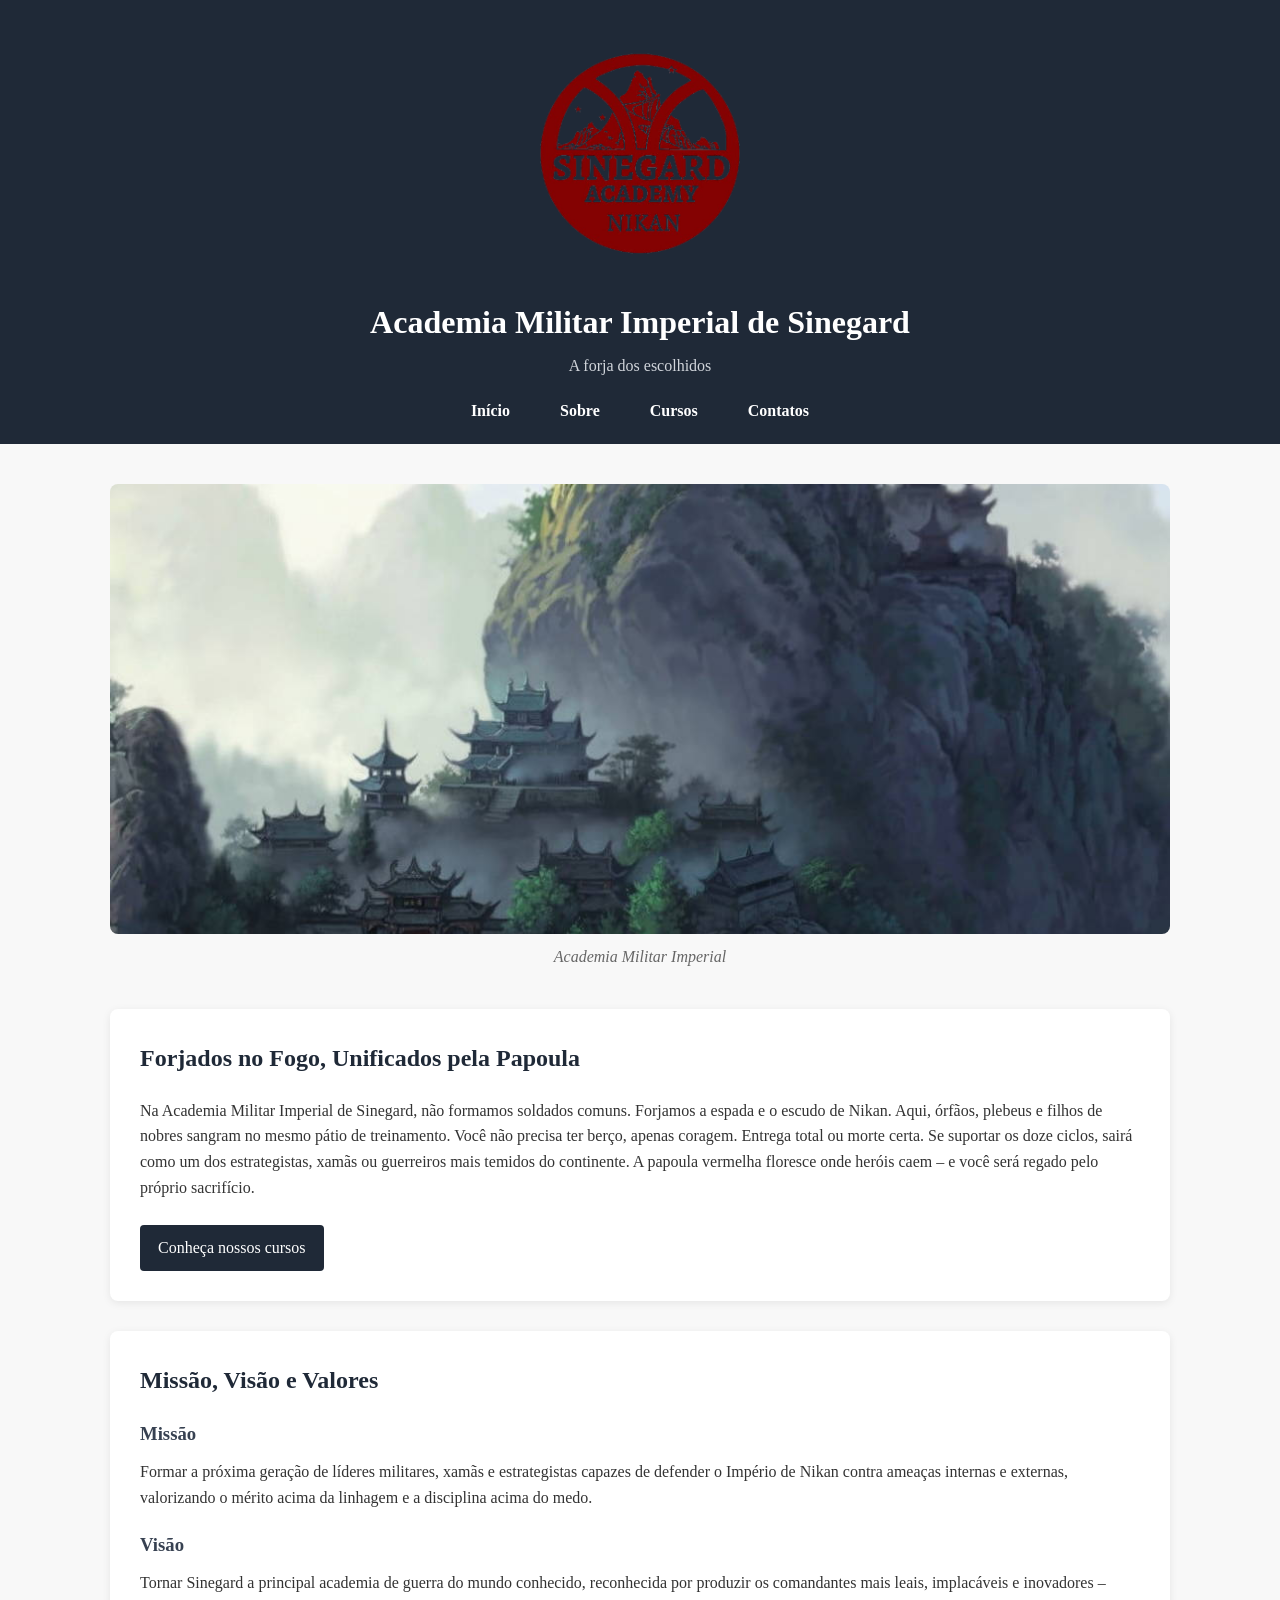
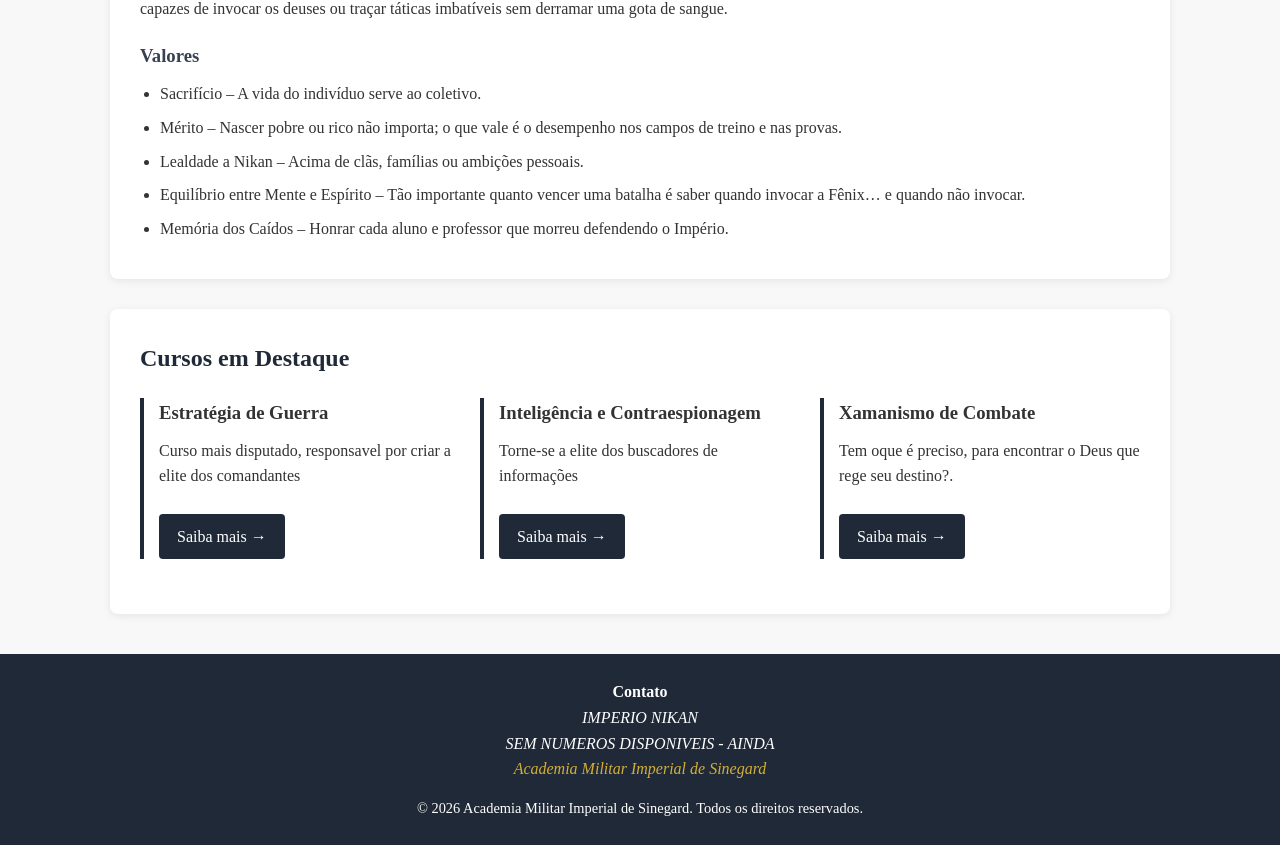
<file: index.html>
<!DOCTYPE html>
<html lang="pt-BR">
<head>
    <meta charset="UTF-8">
    <meta name="viewport" content="width=device-width, initial-scale=1.0">
    <title>Academia Militar Imperial de Sinegard </title>
    <link rel="stylesheet" href="styles/styles.css">
</head>
<body>

<header>


  <div>
    <a href="index.html" >
      <img src="imagens/logo-sem-fundo.png" alt="LOGO DA Instituição" class="logo">
      <h1>Academia Militar Imperial de Sinegard</h1>
      <h4>A forja dos escolhidos</h4>
    </a>

    <!-- menu navegavel entre as paginas interna -->
    <input type="checkbox" id="menu-hamburger">

    <label for="menu-hamburger" class="menu-toggle">
    ☰
    </label>
    <!-- menu navegavel entre as paginas interna -->
    <nav class="menu-navegacao">
      <ul>
        <li><a href="index.html">Início</a></li>
        <li><a href="sobre.html">Sobre</a></li>
        <li><a href="cursos.html">Cursos</a></li>
        <li><a href="contatos.html">Contatos</a></li>
      </ul>
    </nav>
  </div>

</header>


  <main>
    <!-- Seção hero - apresentação da instituição -->
     <figure>
        <img
          src="imagens/hero.png"
          alt="Academia Militar Imperial" >
      <figcaption>Academia Militar Imperial</figcaption>
      </figure>

          <section>
            <h1>Forjados no Fogo, Unificados pela Papoula</h1>
            <p>
              Na Academia Militar Imperial de Sinegard,
                não formamos soldados comuns. Forjamos a espada e o escudo de Nikan.
                Aqui, órfãos, plebeus e filhos de nobres sangram no mesmo pátio de treinamento.
                Você não precisa ter berço, apenas coragem. Entrega total ou morte certa.
                Se suportar os doze ciclos, sairá como um dos estrategistas, xamãs ou guerreiros mais temidos do continente.
                A papoula vermelha floresce onde heróis caem – e você será regado pelo próprio sacrifício.

              </p>
              <a href="cursos.html">Conheça nossos cursos</a>
          </section>

            <!-- Seção sobre a instituição (Missão, Visão, Valores) -->
          <section class="Missao_visao_valores">
            <h2>Missão, Visão e Valores</h2>
            <article>
                <h3>Missão</h3>
                <p>Formar a próxima geração de líderes militares, xamãs e estrategistas capazes de defender o Império de Nikan contra ameaças internas e externas, valorizando o mérito acima da linhagem e a disciplina acima do medo.</p>
            </article>
            <article>
              <h3>Visão</h3>
              <p>Tornar Sinegard a principal academia de guerra do mundo conhecido, reconhecida por produzir os comandantes mais leais, implacáveis e inovadores – capazes de invocar os deuses ou traçar táticas imbatíveis sem derramar uma gota de sangue.</p>
            </article>
            <article>
                <h3>Valores</h3>
                <ul>
                  <li>Sacrifício – A vida do indivíduo serve ao coletivo.</li>

                  <li>Mérito – Nascer pobre ou rico não importa; o que vale é o desempenho nos campos de treino e nas provas.</li>
                  <li>Lealdade a Nikan – Acima de clãs, famílias ou ambições pessoais.</li>
                  <li>Equilíbrio entre Mente e Espírito – Tão importante quanto vencer uma batalha é saber quando invocar a Fênix… e quando não invocar.</li>
                  <li>Memória dos Caídos – Honrar cada aluno e professor que morreu defendendo o Império.</li>

                </ul>
              </article>
          </section>

            <!-- Destaques de cursos -->
          <section >
            <h2>Cursos em Destaque</h2>
            <div class="cursos-grid">
                <article>
                  <h3>Estratégia de Guerra</h3>
                    <p>Curso mais disputado, responsavel por criar a elite dos comandantes</p>
                    <a href="cursos.html">Saiba mais →</a>
                  </article>
                  <article>
                    <h3>Inteligência e Contraespionagem</h3>
                    <p>Torne-se a elite dos buscadores de informações</p>
                    <a href="cursos.html">Saiba mais →</a>
                </article>
                <article>
                  <h3>Xamanismo de Combate</h3>
                  <p>Tem oque é preciso, para encontrar o Deus que rege seu destino?.</p>
                  <a href="cursos.html">Saiba mais →</a>
                </article>
            </div>
          </section>

        </main>

      <footer>
        <div>
            <h4>Contato</h4>
            <address>
                IMPERIO NIKAN<br>
                SEM NUMEROS DISPONIVEIS - AINDA <br>
                <a href="contatos.html">Academia Militar Imperial de Sinegard</a>
            </address>
            <p>&copy; 2026 Academia Militar Imperial de Sinegard. Todos os direitos reservados.</p>
        </div>
     </footer>




    </body>




</html>
</file>
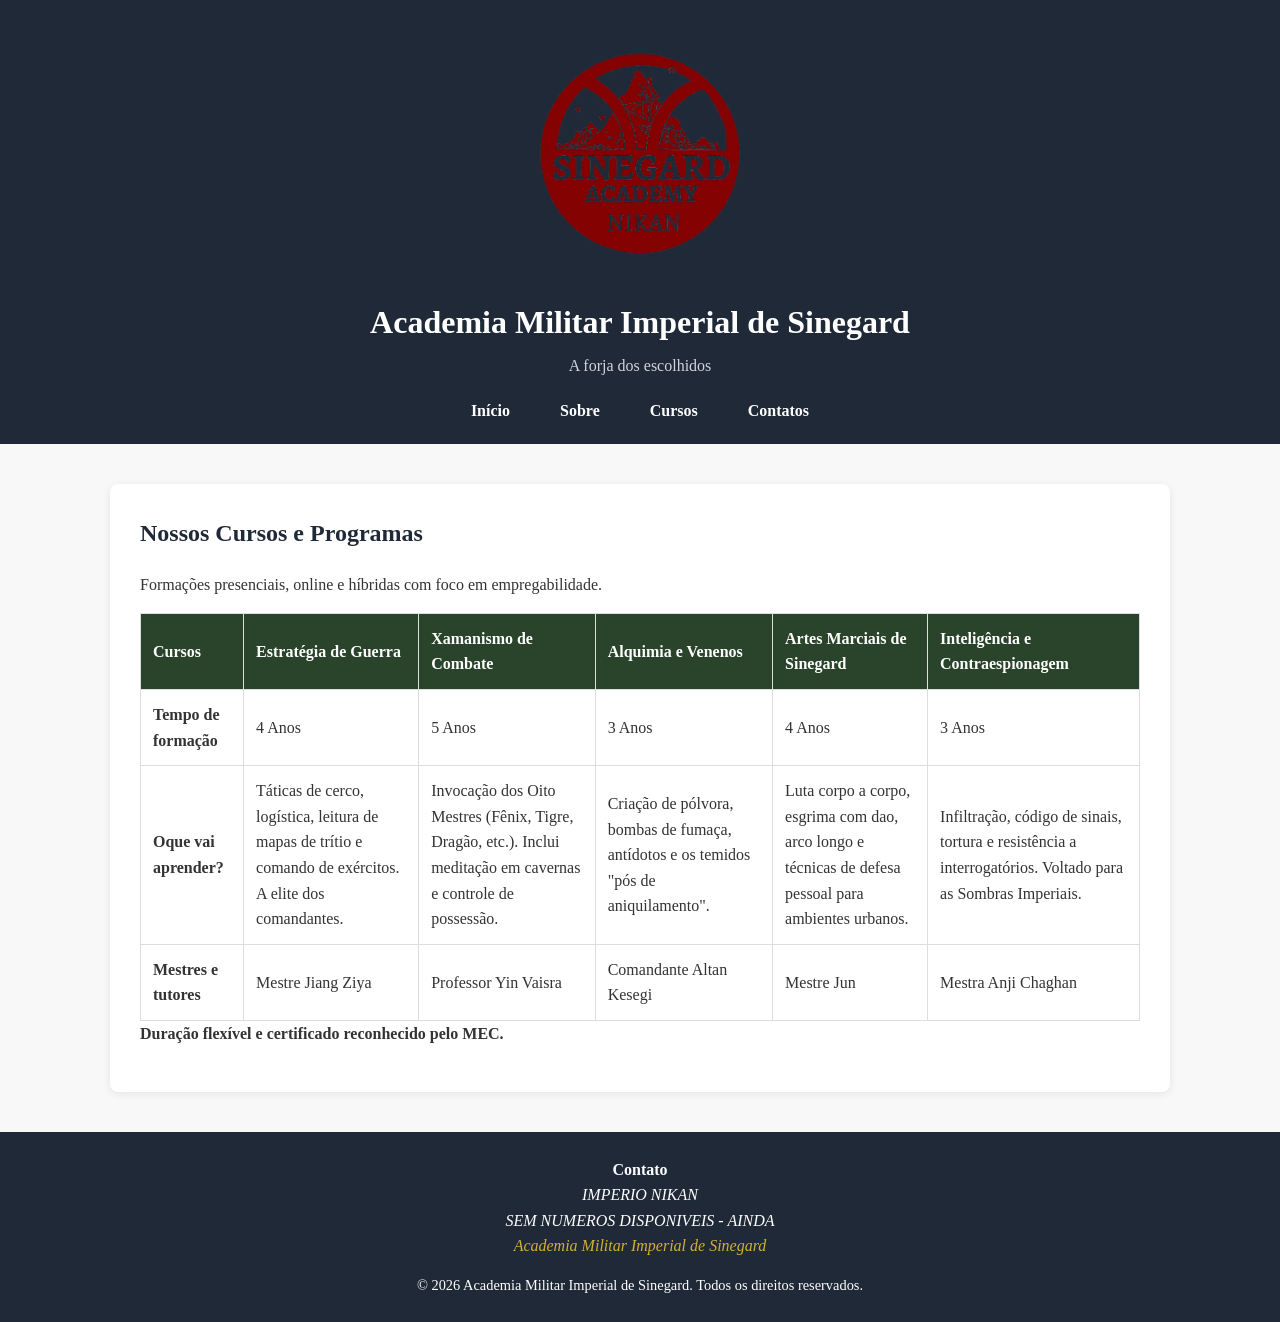
<file: cursos.html>
<!DOCTYPE html>
<html lang="pt-BR">
<head>
    <meta charset="UTF-8">
    <meta name="viewport" content="width=device-width, initial-scale=1.0">
    <title>Academia Militar Imperial de Sinegard </title>
    <link rel="stylesheet" href="styles/styles.css">
</head>
<body>

<header>


  <div>
    <a href="index.html" >
      <img src="imagens/logo-sem-fundo.png" alt="LOGO DA Instituição" class="logo">
      <h1>Academia Militar Imperial de Sinegard</h1>
      <h4>A forja dos escolhidos</h4>
    </a>

    <!-- menu navegavel entre as paginas interna -->
    <input type="checkbox" id="menu-hamburger">

    <label for="menu-hamburger" class="menu-toggle">
    ☰
    </label>
    <!-- menu navegavel entre as paginas interna -->
    <nav class="menu-navegacao">
      <ul>
        <li><a href="index.html">Início</a></li>
        <li><a href="sobre.html">Sobre</a></li>
        <li><a href="cursos.html">Cursos</a></li>
        <li><a href="contatos.html">Contatos</a></li>
      </ul>
    </nav>
  </div>

</header>
    <main>
        <section>
            <h1>Nossos Cursos e Programas</h1>
            <p>Formações presenciais, online e híbridas com foco em empregabilidade.</p>
            <div class="table-responsive">
            <table border="1">
                <thead>
                <tr>
                    <th>Cursos</th>
                    <th>Estratégia de Guerra</th>
                    <th>Xamanismo de Combate</th>
                    <th>Alquimia e Venenos</th>
                    <th>Artes Marciais de Sinegard</th>
                    <th>Inteligência e Contraespionagem</th>
                </tr>

                </thead>
                <tbody>
                    <tr>
                        <th>Tempo de formação</th>
                        <td>4 Anos</td>
                        <td>5 Anos</td>
                        <td>3 Anos</td>
                        <td>4 Anos</td>
                        <td>3 Anos</td>
                    </tr>
                    <tr>
                        <th>Oque vai aprender?</th>
                        <td>Táticas de cerco, logística, leitura de mapas de trítio e comando de exércitos. A elite dos comandantes.</td>
                        <td>Invocação dos Oito Mestres (Fênix, Tigre, Dragão, etc.). Inclui meditação em cavernas e controle de possessão.</td>
                        <td>Criação de pólvora, bombas de fumaça, antídotos e os temidos "pós de aniquilamento".</td>
                        <td>Luta corpo a corpo, esgrima com dao, arco longo e técnicas de defesa pessoal para ambientes urbanos.</td>
                        <td>Infiltração, código de sinais, tortura e resistência a interrogatórios. Voltado para as Sombras Imperiais.</td>
                    </tr>
                    <tr>
                        <th>Mestres e tutores</th>
                        <td>Mestre Jiang Ziya</td>
                        <td>Professor Yin Vaisra</td>
                        <td>Comandante Altan Kesegi</td>
                        <td>Mestre Jun</td>
                        <td>Mestra Anji Chaghan</td>
                    </tr>
                </tbody>
            </table>
            </div>
            <p><strong>Duração flexível e certificado reconhecido pelo MEC.</strong></p>
        </section>
    </main>


    <footer>
        <div>
            <h4>Contato</h4>
            <address>
                IMPERIO NIKAN<br>
                SEM NUMEROS DISPONIVEIS - AINDA <br>
                <a href="contatos.html">Academia Militar Imperial de Sinegard</a>
            </address>
            <p>&copy; 2026 Academia Militar Imperial de Sinegard. Todos os direitos reservados.</p>
        </div>
    </footer>

</body>
</html>
</file>
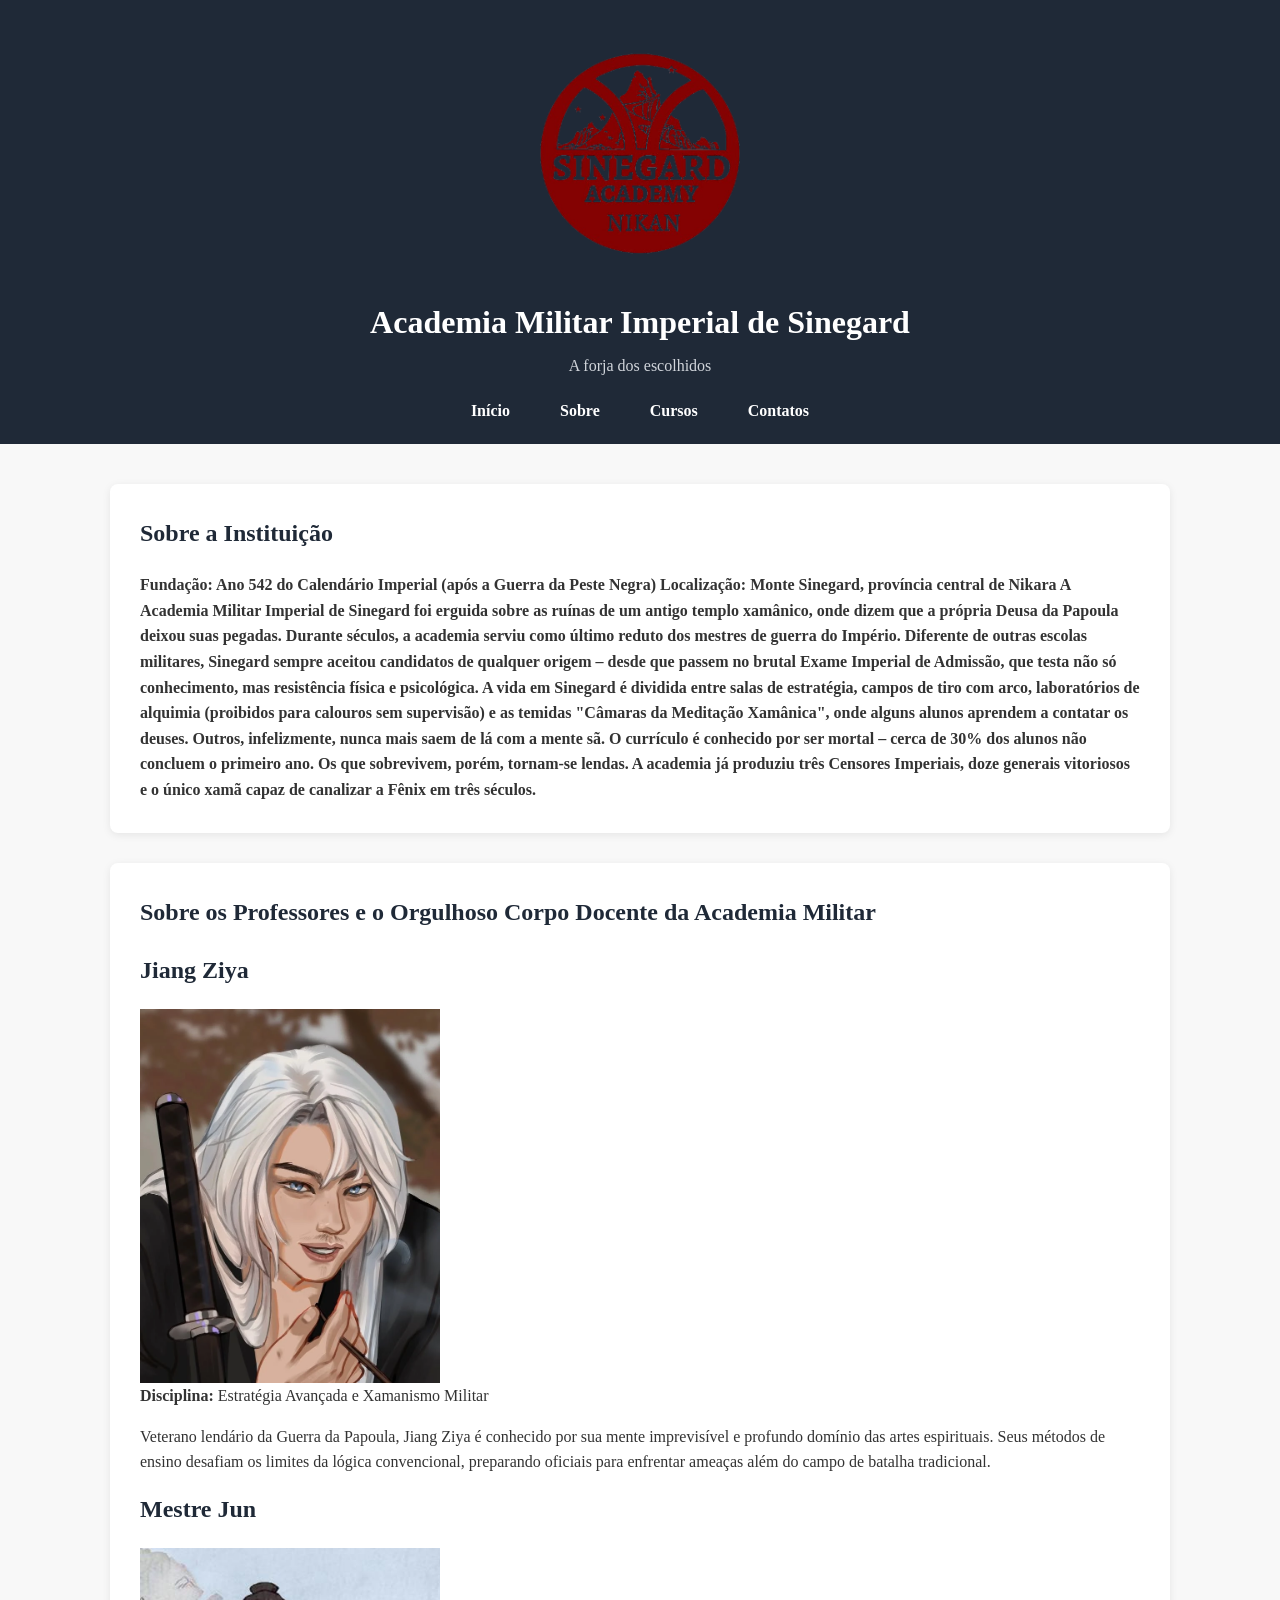
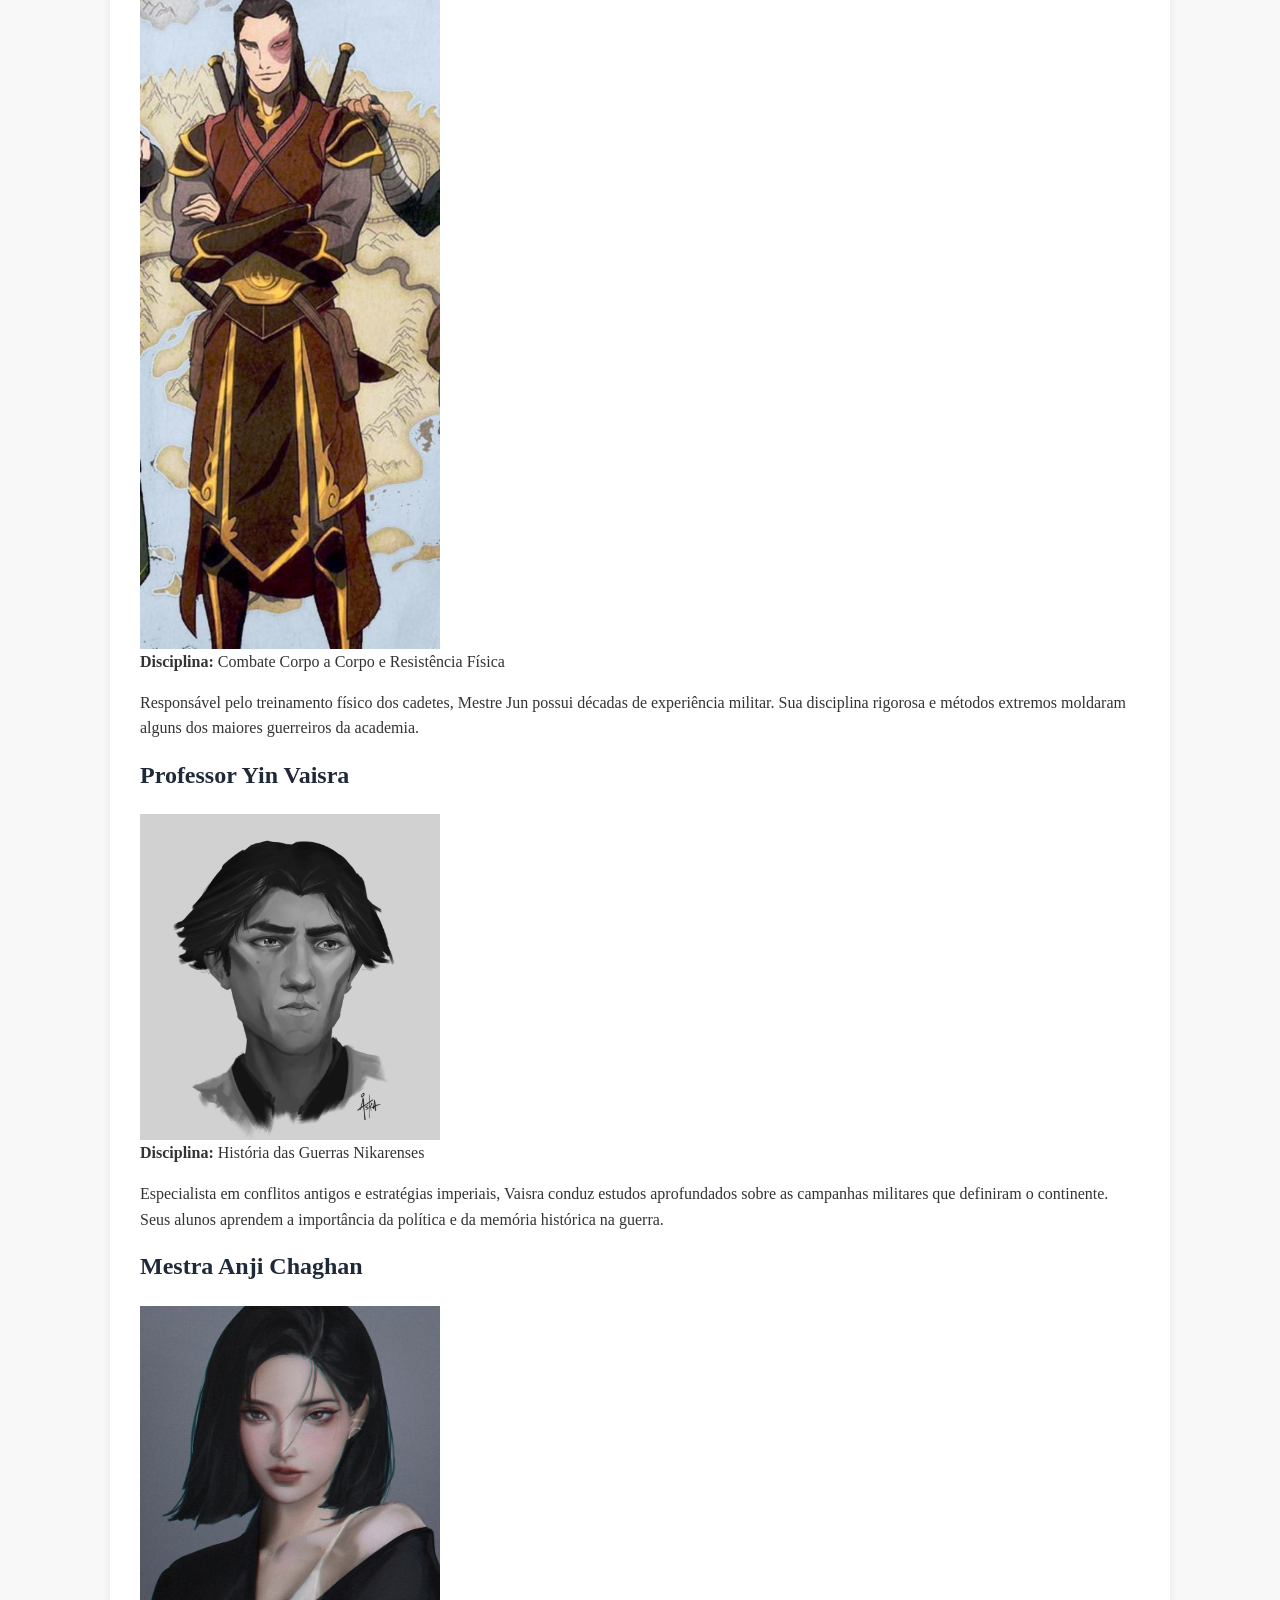
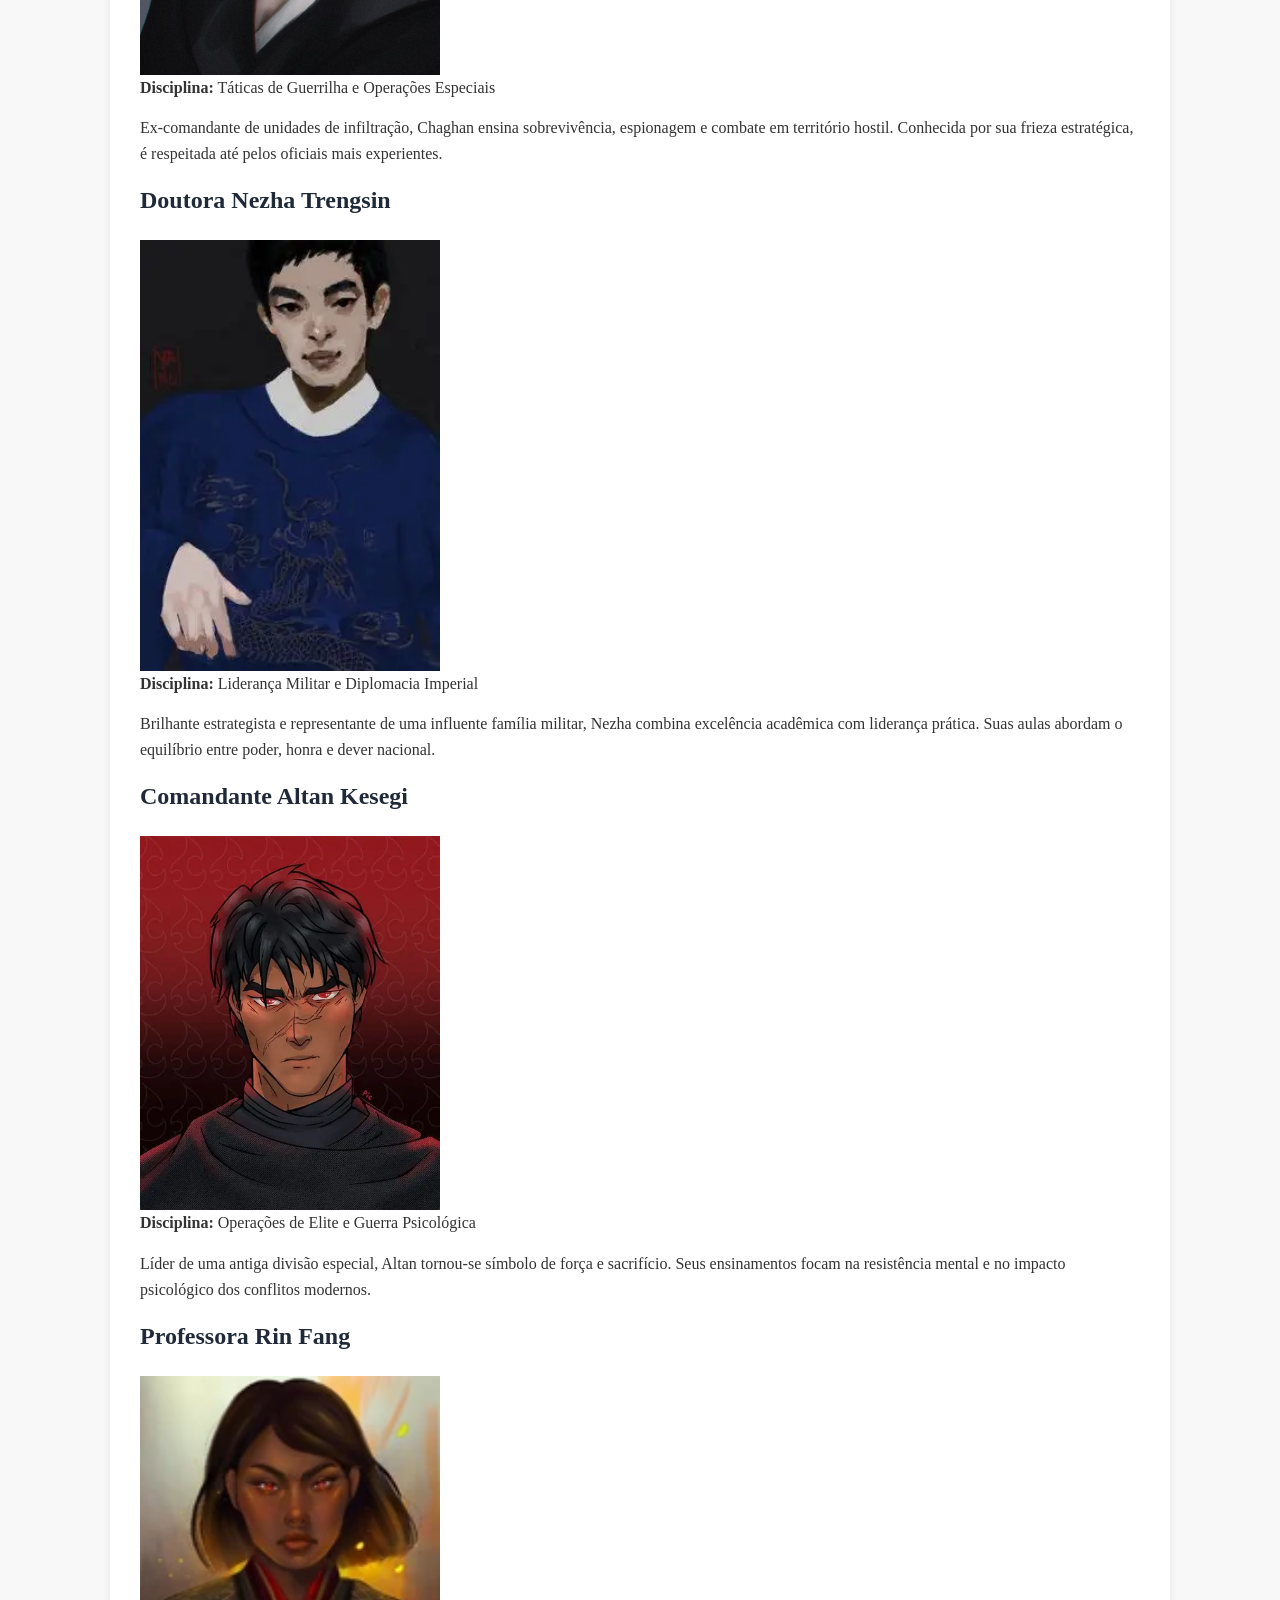
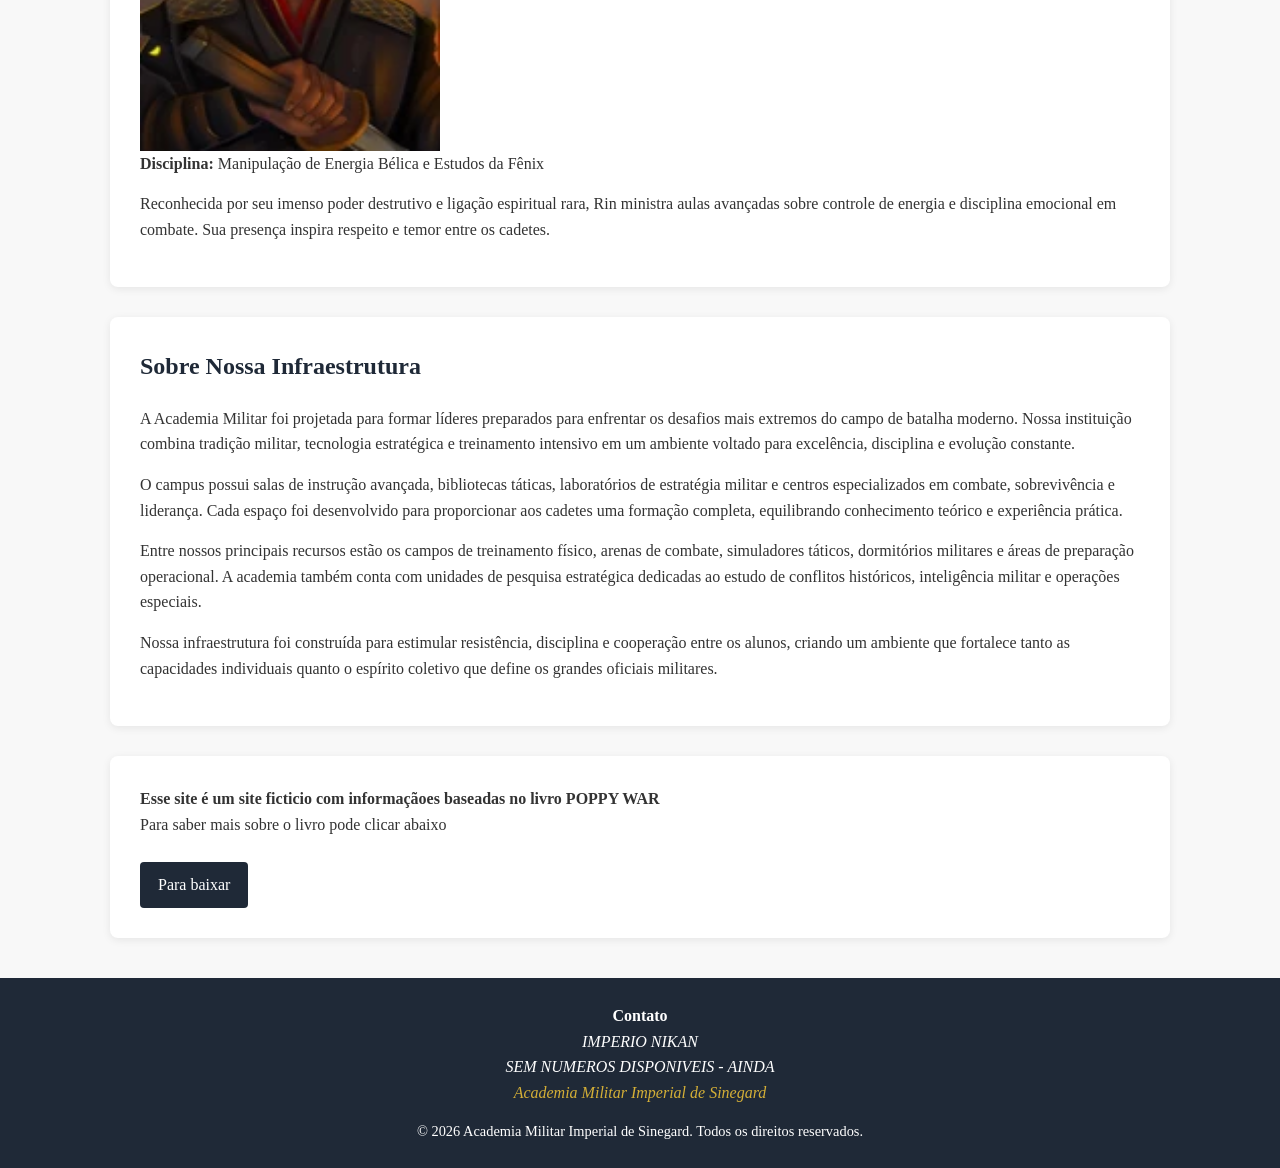
<file: sobre.html>
<!DOCTYPE html>
<html lang="pt-BR">
<head>
    <meta charset="UTF-8">
    <meta name="viewport" content="width=device-width, initial-scale=1.0">
    <title>Academia Militar Imperial de Sinegard </title>
    <link rel="stylesheet" href="styles/styles.css">
</head>

<body>

  <header>


    <div>
      <a href="index.html" >
        <img src="imagens/logo-sem-fundo.png" alt="LOGO DA Instituição" class="logo">
        <h1>Academia Militar Imperial de Sinegard</h1>
        <h4>A forja dos escolhidos</h4>
      </a>

      <!-- menu navegavel entre as paginas interna -->
    <input type="checkbox" id="menu-hamburger">

    <label for="menu-hamburger" class="menu-toggle">
    ☰
    </label>
    <!-- menu navegavel entre as paginas interna -->
    <nav class="menu-navegacao">
      <ul>
        <li><a href="index.html">Início</a></li>
        <li><a href="sobre.html">Sobre</a></li>
        <li><a href="cursos.html">Cursos</a></li>
        <li><a href="contatos.html">Contatos</a></li>
      </ul>
    </nav>
  </div>

  </header>
<main>
  <section>
    <h1>Sobre a Instituição</h1>

    <h4>Fundação: Ano 542 do Calendário Imperial (após a Guerra da Peste Negra)
      Localização: Monte Sinegard, província central de Nikara

      A Academia Militar Imperial de Sinegard foi erguida sobre as ruínas de um antigo templo xamânico, onde dizem que a
      própria Deusa da Papoula deixou suas pegadas. Durante séculos, a academia serviu como último reduto dos mestres de
      guerra do Império. Diferente de outras escolas militares, Sinegard sempre aceitou candidatos de qualquer origem –
      desde que passem no brutal Exame Imperial de Admissão, que testa não só conhecimento, mas resistência física e
      psicológica.

      A vida em Sinegard é dividida entre salas de estratégia, campos de tiro com arco, laboratórios de alquimia
      (proibidos para calouros sem supervisão) e as temidas "Câmaras da Meditação Xamânica", onde alguns alunos aprendem a
      contatar os deuses. Outros, infelizmente, nunca mais saem de lá com a mente sã.

      O currículo é conhecido por ser mortal – cerca de 30% dos alunos não concluem o primeiro ano. Os que sobrevivem,
      porém, tornam-se lendas. A academia já produziu três Censores Imperiais, doze generais vitoriosos e o único xamã
      capaz de canalizar a Fênix em três séculos.
    </h4>
  </section>

  <!-- sobre os professores -->
<section>

  <h1>Sobre os Professores e o Orgulhoso Corpo Docente da Academia Militar</h1>

  <article>
    <h2>Jiang Ziya</h2>
    <img src="imagens/jiang ziya.png" alt="Professor Jiang">
    <p><strong>Disciplina:</strong> Estratégia Avançada e Xamanismo Militar</p>

    <p>
      Veterano lendário da Guerra da Papoula, Jiang Ziya é conhecido por sua mente imprevisível e profundo domínio das artes espirituais. Seus métodos de ensino desafiam os limites da lógica convencional, preparando oficiais para enfrentar ameaças além do campo de batalha tradicional.
    </p>
  </article>

  <article>
    <h2>Mestre Jun</h2>
    <img src="imagens/jun.png" alt="Professor jun">
    <p><strong>Disciplina:</strong> Combate Corpo a Corpo e Resistência Física</p>

    <p>
      Responsável pelo treinamento físico dos cadetes, Mestre Jun possui décadas de experiência militar. Sua disciplina rigorosa e métodos extremos moldaram alguns dos maiores guerreiros da academia.
    </p>
  </article>

  <article>
    <h2>Professor Yin Vaisra</h2>
    <img src="imagens/Yin Vaisra.png" alt="Professor Yin">
    <p><strong>Disciplina:</strong> História das Guerras Nikarenses</p>

    <p>
      Especialista em conflitos antigos e estratégias imperiais, Vaisra conduz estudos aprofundados sobre as campanhas militares que definiram o continente. Seus alunos aprendem a importância da política e da memória histórica na guerra.
    </p>
  </article>

  <article>
    <h2>Mestra Anji Chaghan</h2>
    <img src="imagens/Anji Chaghan.png" alt="Mestra Anji">
    <p><strong>Disciplina:</strong> Táticas de Guerrilha e Operações Especiais</p>

    <p>
      Ex-comandante de unidades de infiltração, Chaghan ensina sobrevivência, espionagem e combate em território hostil. Conhecida por sua frieza estratégica, é respeitada até pelos oficiais mais experientes.
    </p>
  </article>

  <article>
    <h2>Doutora Nezha Trengsin</h2>
    <img src="imagens/professor nerza.png" alt="Porfessor Nezha">
    <p><strong>Disciplina:</strong> Liderança Militar e Diplomacia Imperial</p>

    <p>
      Brilhante estrategista e representante de uma influente família militar, Nezha combina excelência acadêmica com liderança prática. Suas aulas abordam o equilíbrio entre poder, honra e dever nacional.
    </p>
  </article>

  <article>
    <h2>Comandante Altan Kesegi</h2>
    <img src="imagens/altan.png" alt="Professor altan">
    <p><strong>Disciplina:</strong> Operações de Elite e Guerra Psicológica</p>

    <p>
      Líder de uma antiga divisão especial, Altan tornou-se símbolo de força e sacrifício. Seus ensinamentos focam na resistência mental e no impacto psicológico dos conflitos modernos.
    </p>
  </article>

  <article>
    <h2>Professora Rin Fang</h2>
    <img src="imagens/fang_rin.png" alt="Fang rin a braba">
    <p><strong>Disciplina:</strong> Manipulação de Energia Bélica e Estudos da Fênix</p>

    <p>
      Reconhecida por seu imenso poder destrutivo e ligação espiritual rara, Rin ministra aulas avançadas sobre controle de energia e disciplina emocional em combate. Sua presença inspira respeito e temor entre os cadetes.
    </p>
  </article>

  </section>

    <section>
      <h1>Sobre Nossa Infraestrutura</h1>

      <p>
        A Academia Militar foi projetada para formar líderes preparados para enfrentar os desafios mais extremos do campo de batalha moderno. Nossa instituição combina tradição militar, tecnologia estratégica e treinamento intensivo em um ambiente voltado para excelência, disciplina e evolução constante.
      </p>

      <p>
        O campus possui salas de instrução avançada, bibliotecas táticas, laboratórios de estratégia militar e centros especializados em combate, sobrevivência e liderança. Cada espaço foi desenvolvido para proporcionar aos cadetes uma formação completa, equilibrando conhecimento teórico e experiência prática.
      </p>

      <p>
        Entre nossos principais recursos estão os campos de treinamento físico, arenas de combate, simuladores táticos, dormitórios militares e áreas de preparação operacional. A academia também conta com unidades de pesquisa estratégica dedicadas ao estudo de conflitos históricos, inteligência militar e operações especiais.
      </p>

      <p>
        Nossa infraestrutura foi construída para estimular resistência, disciplina e cooperação entre os alunos, criando um ambiente que fortalece tanto as capacidades individuais quanto o espírito coletivo que define os grandes oficiais militares.
      </p>
    </section>
  <div>
    <section>
      <article>
        <h4>Esse site é um site ficticio com informaçãoes baseadas no livro POPPY WAR</h4>
        <p>Para saber mais sobre o livro pode clicar abaixo</p>
      </article>
      <a href="https://elivros.info/serie/A-Guerra-da-Papoula">Para baixar</a>
    </section>
  </div>
</main>
  <footer>
      <div>
        <h4>Contato</h4>
        <address>
          IMPERIO NIKAN<br>
          SEM NUMEROS DISPONIVEIS - AINDA <br>
          <a href="contatos.html">Academia Militar Imperial de Sinegard</a>
        </address>
        <p>&copy; 2026 Academia Militar Imperial de Sinegard. Todos os direitos reservados.</p>
      </div>
  </footer>

</body>




</html>
</file>
<file: styles/styles.css>
/* Reset básico */
* {
    margin: 0;
    padding: 0;
    box-sizing: border-box;
    font-family: "Georgia", serif
}


body {
    font-family: "Georgia", serif;
    line-height: 1.6;
    background-color: #f8f8f8;
    color: #333;
}

img {
    width: 250px;
    width: 300px;
    /* Largura fixa */
    height: auto;
    /* Mantém a proporção original */
    display: block;
    /* Evita espaços indesejados abaixo da imagem */
    object-fit: cover;
    /* Ajusta o corte se necessário */
}


.professor-img{
    width: 250px;
    height: 300px;
    object-fit: cover;
    border-radius: 8px;
    margin: 0 auto;
}


.logo {
    display: block;
    /* Necessário para margin funcionar */
    margin-left: auto;
    /* Margem automática à esquerda */
    margin-right: auto;
    /* Margem automática à direita */
    width: 200px;
    /* Exemplo de largura */
}

.mapa {

    width: 100%;
    /* Largura fixa */
    height: auto;
    /* Mantém a proporção original */
    display: block;
    /* Evita espaços indesejados abaixo da imagem */
    object-fit: cover;
    /* Ajusta o corte se necessário */
}

/* Header */
header {
    background-color: #1f2937;
    color: white;
    padding: 20px;
}

header div {
    max-width: 1200px;
    margin: 0 auto;
    text-align: center;
}

header a {
    text-decoration: none;
    color: white;
}

header img {
    width: 90px;
    margin-bottom: 10px;
}

header h1 {
    margin-bottom: 5px;
}

header h4 {
    font-weight: normal;
    color: #d1d5db;
}

/* Navegação */


.menu-toggle{
    display:none;
    color:white;
    font-size:2rem;
    cursor:pointer;
}

#menu-hamburger{
    display:none;
}


.menu-navegacao ul {
    display: flex;
    justify-content: center;
    gap: 20px;
}


.menu-navegacao ul {
    list-style: none;
    margin-top: 20px;
}

.menu-navegacao li {
    display: inline-block;
    margin: 0 15px;
}

.menu-navegacao a {
    color: white;
    font-weight: bold;
    transition: color 0.3s;
}

.menu-navegacao a:hover {
    color: #d4af37;
}

/* Conteúdo principal */
main {
    max-width: 1100px;
    margin: 40px auto;
    padding: 0 20px;
}

/* Hero */
figure {
    text-align: center;
    margin-bottom: 40px;
}

figure img {
    width: 100%;
    max-height: 450px;
    object-fit: cover;
    border-radius: 8px;
}

figcaption {
    margin-top: 10px;
    color: #666;
    font-style: italic;
}


/* Seções */

.cursos-grid {
    display: grid;
    grid-template-columns: repeat(3, 1fr);
    gap: 20px;
}



section {
    background-color: white;
    padding: 30px;
    margin-bottom: 30px;
    border-radius: 8px;
    box-shadow: 0 2px 8px rgba(0, 0, 0, 0.08);
}

section h1,
section h2 {
    color: #1f2937;
    margin-bottom: 20px;
}

section p {
    margin-bottom: 15px;
}




/* forms */
form {
    max-width: 100%;
    margin: 0 auto;

}

form div {
    margin-bottom: 15px;


}

input,
select,
textarea {
    width: 100%;
    padding: 1%;
}

.checkbox-group {
    display: flex;
    justify-content: center;
    padding: 2px;
}

.checkbox-group label {
    display: flex;
    align-items: center;
    gap: 8px;
}


form button {
    margin-top: 10px;
    background-color: #1f2937;
    color: white;
    padding: 20px;
    border: none;
    border-radius: 4px;
    cursor: pointer;
}

.botao_submit {
    text-align: center;

}


/* Botões/links */
section a {
    display: inline-block;
    margin-top: 10px;
    background-color: #1f2937;
    color: white;
    padding: 10px 18px;
    text-decoration: none;
    border-radius: 4px;
    transition: background 0.3s;
}

section a:hover {
    background-color: #374151;
}

/* Missão, visão e valores */
.Missao_visao_valores article {
    margin-top: 20px;
}

.Missao_visao_valores h3 {
    margin-bottom: 10px;
    color: #374151;
}

.Missao_visao_valores ul {
    padding-left: 20px;
}

.Missao_visao_valores li {
    margin-bottom: 8px;
}

/* Cursos */
section div article {
    border-left: 4px solid #1f2937;
    padding-left: 15px;
    margin-bottom: 25px;
}

section div article h3 {
    margin-bottom: 10px;
}

/* tabela */



table {
    width: 100%;
    /* Ocupa toda a largura disponível */
    border-collapse: collapse;
    /* Remove espaços entre bordas */
    /* font-family: Arial, sans-serif; */
}

/* Cabeçalho */
thead {
    background-color: #29442a;
    /* Verde */
    color: white;
}

th,
td {
    border: 1px solid #ddd;
    /* Borda fina e cinza */
    padding: 12px;
    /* Espaçamento interno */
    text-align: left;
    /* Alinhamento do texto */
}



/* Efeito hover */
tbody tr:hover td:hover {
    background-color: #ddd;
}

.table-responsive {
    overflow-x: auto;
}

/* Footer */
footer {
    background-color: #1f2937;
    color: white;
    text-align: center;
    padding: 25px;
    margin-top: 40px;
}

footer a {
    color: #d4af37;
    text-decoration: none;
}

footer p {
    margin-top: 15px;
    font-size: 0.9rem;
}



/* ------------------------------------- */
@media (min-width: 768px) and (max-width: 1023px) {

    main {
        max-width: 95%;
    }

    .menu-navegacao ul {
        gap: 15px;
    }

    section {
        padding: 25px;
    }

    .logo {
        width: 160px;
    }

    .cursos-grid {
        grid-template-columns: repeat(2, 1fr);
    }

}


@media (max-width: 767px) {

   
    .menu-toggle{
        display:block;
        text-align:center;
        margin-top:15px;
    }

    .menu-navegacao{
        display:none;
    }

    #menu-hamburger:checked ~ .menu-navegacao{
        display:block;
    }

    .menu-navegacao ul{
        flex-direction:column;
        gap:10px;
    }

    /* Títulos */
    header h1 {
        font-size: 1.5rem;
    }

    header h4 {
        font-size: 0.9rem;
    }

    /* Logo */
    .logo {
        width: 120px;
    }

    /* Conteúdo */
    main {
        margin: 20px auto;
        padding: 0 10px;
    }

    section {
        padding: 20px;
    }

    /* Tabela */
    th,
    td {
        padding: 8px;
        font-size: 0.9rem;
    }

    /* Botão */
    form button {
        width: 100%;
    }


    .cursos-grid {
        grid-template-columns: 1fr;
    }
}
</file>
